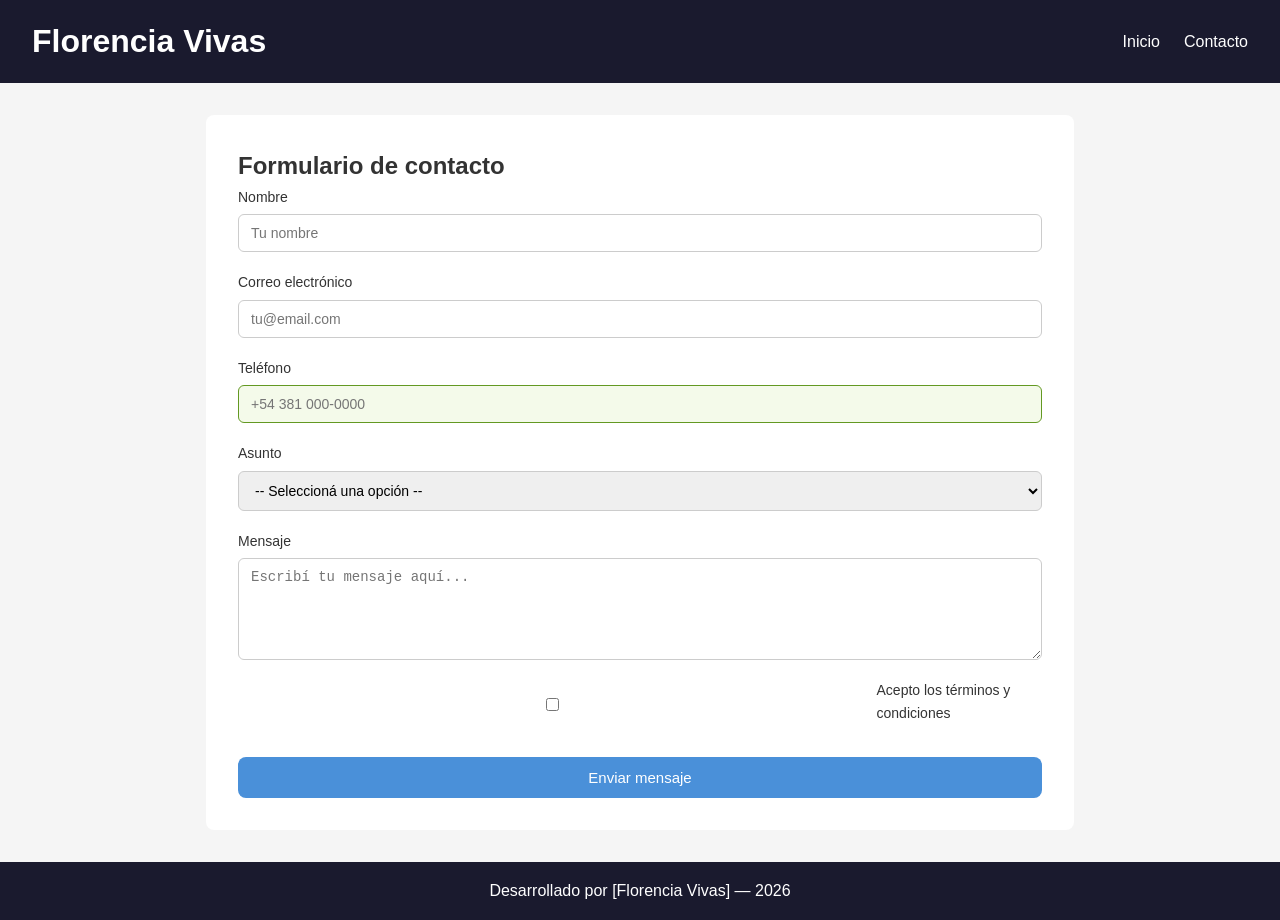
<file: Documents/vivas-florencia-mi-primer-sitio/contact.html>
<!DOCTYPE html>
<html lang="es">
<head>
  <meta charset="UTF-8">
  <meta name="viewport" content="width=device-width, initial-scale=1.0">
  <title>Contacto</title>
  <link rel="stylesheet" href="style-form.css">
</head>
<body>

  <header>
    <h1>Florencia Vivas</h1>
    <nav>
      <ul>
        <li><a href="index.html">Inicio</a></li>
        <li><a href="contact.html">Contacto</a></li>
      </ul>
    </nav>
  </header>

  <main>
    <section>
      <h2>Formulario de contacto</h2>

      <form action="#" method="post">

        <div class="campo">
          <label for="nombre">Nombre</label>
          <input type="text" id="nombre" name="nombre"
            placeholder="Tu nombre" required minlength="3">
        </div>

        <div class="campo">
          <label for="email">Correo electrónico</label>
          <input type="email" id="email" name="email"
            placeholder="tu@email.com" required>
        </div>

        <div class="campo">
          <label for="telefono">Teléfono</label>
          <input type="tel" id="telefono" name="telefono"
            placeholder="+54 381 000-0000"
            pattern="[\+]?[0-9\s\-]{7,15}">
        </div>

        <div class="campo">
          <label for="asunto">Asunto</label>
          <select id="asunto" name="asunto" required>
            <option value="">-- Seleccioná una opción --</option>
            <option value="consulta">Consulta general</option>
            <option value="presupuesto">Solicitar presupuesto</option>
            <option value="soporte">Soporte técnico</option>
          </select>
        </div>

        <div class="campo">
          <label for="mensaje">Mensaje</label>
          <textarea id="mensaje" name="mensaje"
            placeholder="Escribí tu mensaje aquí..."
            required minlength="10" rows="5"></textarea>
        </div>

        <div class="campo campo-checkbox">
          <input type="checkbox" id="terminos" name="terminos" required>
          <label for="terminos">Acepto los términos y condiciones</label>
        </div>

        <button type="submit">Enviar mensaje</button>

      </form>
    </section>
  </main>

  <footer>
    <p>Desarrollado por [Florencia Vivas] — 2026</p>
  </footer>

</body>
</html>
</file>
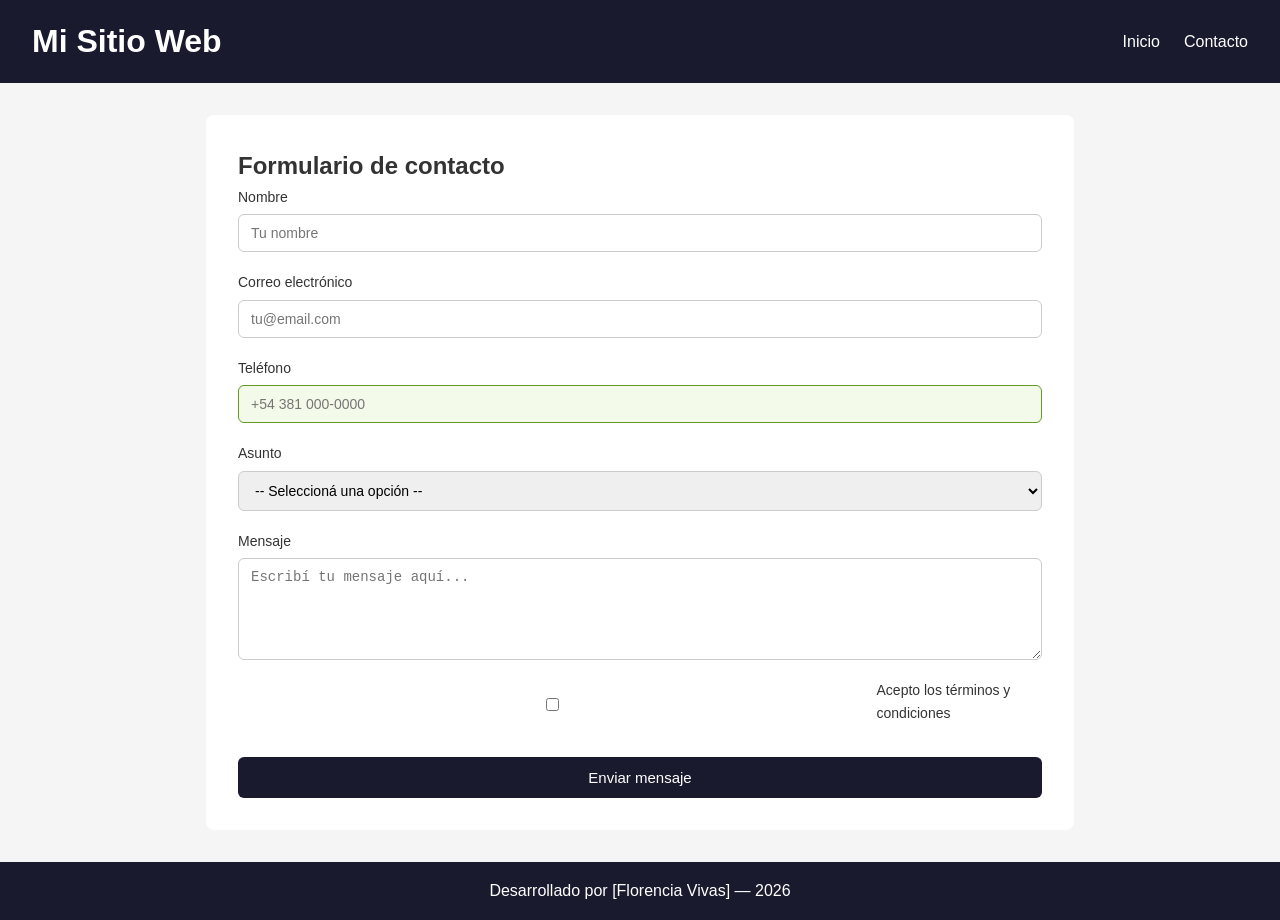
<file: Documents/vivas-florencia-mi-primer-sitio/Formulario/contact.html>
<!DOCTYPE html>
<html lang="es">
<head>
  <meta charset="UTF-8">
  <meta name="viewport" content="width=device-width, initial-scale=1.0">
  <title>Contacto</title>
  <link rel="stylesheet" href="style.css">
</head>
<body>

  <header>
    <h1>Mi Sitio Web</h1>
    <nav>
      <ul>
        <li><a href="index.html">Inicio</a></li>
        <li><a href="contact.html">Contacto</a></li>
      </ul>
    </nav>
  </header>

  <main>
    <section>
      <h2>Formulario de contacto</h2>

      <form action="#" method="post">

        <div class="campo">
          <label for="nombre">Nombre</label>
          <input type="text" id="nombre" name="nombre"
            placeholder="Tu nombre" required minlength="3">
        </div>

        <div class="campo">
          <label for="email">Correo electrónico</label>
          <input type="email" id="email" name="email"
            placeholder="tu@email.com" required>
        </div>

        <div class="campo">
          <label for="telefono">Teléfono</label>
          <input type="tel" id="telefono" name="telefono"
            placeholder="+54 381 000-0000"
            pattern="[\+]?[0-9\s\-]{7,15}">
        </div>

        <div class="campo">
          <label for="asunto">Asunto</label>
          <select id="asunto" name="asunto" required>
            <option value="">-- Seleccioná una opción --</option>
            <option value="consulta">Consulta general</option>
            <option value="presupuesto">Solicitar presupuesto</option>
            <option value="soporte">Soporte técnico</option>
          </select>
        </div>

        <div class="campo">
          <label for="mensaje">Mensaje</label>
          <textarea id="mensaje" name="mensaje"
            placeholder="Escribí tu mensaje aquí..."
            required minlength="10" rows="5"></textarea>
        </div>

        <div class="campo campo-checkbox">
          <input type="checkbox" id="terminos" name="terminos" required>
          <label for="terminos">Acepto los términos y condiciones</label>
        </div>

        <button type="submit">Enviar mensaje</button>

      </form>
    </section>
  </main>

  <footer>
    <p>Desarrollado por [Florencia Vivas] — 2026</p>
  </footer>

</body>
</html>
</file>
<file: Documents/vivas-florencia-mi-primer-sitio/style-form.css>
* {
  box-sizing: border-box;
  margin: 0;
  padding: 0;
}

body {
  font-family: sans-serif;
  line-height: 1.6;
  color: #333;
  background: #f5f5f5;
}

header {
  background: #1a1a2e;
  color: white;
  padding: 1rem 2rem;
  display: flex;
  align-items: center;
  justify-content: space-between;
}

nav ul {
  list-style: none;
  display: flex;
  gap: 1.5rem;
}

nav a {
  color: white;
  text-decoration: none;
}

nav a:hover {
  text-decoration: underline;
}

main {
  max-width: 900px;
  margin: 2rem auto;
  padding: 0 1rem;
}

section {
  background: white;
  padding: 2rem;
  border-radius: 8px;
  margin-bottom: 1.5rem;
}

footer {
  text-align: center;
  padding: 1rem;
  background: #1a1a2e;
  color: white;
  margin-top: 2rem;
}

/* Formulario — (d) estilos generales */
.campo {
  display: flex;
  flex-direction: column;
  margin-bottom: 1.2rem;
}

.campo label {
  font-size: 14px;
  margin-bottom: 6px;
  font-weight: 500;
}

.campo input,
.campo select,
.campo textarea {
  width: 100%;
  padding: 10px 12px;
  border: 1.5px solid #ccc;
  border-radius: 6px;
  font-size: 14px;
  outline: none;
}

/* (c) input:focus — borde azul y box-shadow */
input:focus,
select:focus,
textarea:focus {
  border-color: #378ADD;
  box-shadow: 0 0 0 3px rgba(55, 138, 221, 0.15);
}

/* (a) input:valid — borde verde y fondo claro */
input:valid,
select:valid,
textarea:valid {
  border-color: #639922;
  background-color: #f4faea;
}

/* (b) input:invalid — borde rojo, solo si el usuario ya escribió */
input:invalid:not(:placeholder-shown),
textarea:invalid:not(:placeholder-shown) {
  border-color: #E24B4A;
  background-color: #fff5f5;
}

/* Checkbox */
.campo-checkbox {
  flex-direction: row;
  align-items: center;
  gap: 10px;
}

/* Botón enviar */
button[type="submit"] {
  background-color: #4a90d9;
  color: white;
  border: none;
  padding: 12px 24px;
  border-radius: 8px;
  font-size: 15px;
  cursor: pointer;
  width: 100%;
  margin-top: 0.5rem;
}

button[type="submit"]:hover {
  background-color: #378ADD;
}
</file>
<file: Documents/vivas-florencia-mi-primer-sitio/Formulario/style.css>
* {
  box-sizing: border-box;
  margin: 0;
  padding: 0;
}

body {
  font-family: sans-serif;
  line-height: 1.6;
  color: #333;
  background: #f5f5f5;
}

header {
  background: #1a1a2e;
  color: white;
  padding: 1rem 2rem;
  display: flex;
  align-items: center;
  justify-content: space-between;
}

nav ul {
  list-style: none;
  display: flex;
  gap: 1.5rem;
}

nav a {
  color: white;
  text-decoration: none;
}

nav a:hover {
  text-decoration: underline;
}

main {
  max-width: 900px;
  margin: 2rem auto;
  padding: 0 1rem;
}

section {
  background: white;
  padding: 2rem;
  border-radius: 8px;
  margin-bottom: 1.5rem;
}

footer {
  text-align: center;
  padding: 1rem;
  background: #1a1a2e;
  color: white;
  margin-top: 2rem;
}

/* Formulario — (d) estilos generales */
.campo {
  display: flex;
  flex-direction: column;
  margin-bottom: 1.2rem;
}

.campo label {
  font-size: 14px;
  margin-bottom: 6px;
  font-weight: 500;
}

.campo input,
.campo select,
.campo textarea {
  width: 100%;
  padding: 10px 12px;
  border: 1.5px solid #ccc;
  border-radius: 6px;
  font-size: 14px;
  outline: none;
}

/* (c) input:focus — borde azul y box-shadow */
input:focus,
select:focus,
textarea:focus {
  border-color: #378ADD;
  box-shadow: 0 0 0 3px rgba(55, 138, 221, 0.15);
}

/* (a) input:valid — borde verde y fondo claro */
input:valid,
select:valid,
textarea:valid {
  border-color: #639922;
  background-color: #f4faea;
}

/* (b) input:invalid — borde rojo, solo si el usuario ya escribió */
input:invalid:not(:placeholder-shown),
textarea:invalid:not(:placeholder-shown) {
  border-color: #E24B4A;
  background-color: #fff5f5;
}

/* Checkbox */
.campo-checkbox {
  flex-direction: row;
  align-items: center;
  gap: 10px;
}

/* Botón enviar */
button[type="submit"] {
  background-color: #1a1a2e;
  color: white;
  border: none;
  padding: 12px 24px;
  border-radius: 6px;
  font-size: 15px;
  cursor: pointer;
  width: 100%;
  margin-top: 0.5rem;
}

button[type="submit"]:hover {
  background-color: #378ADD;
}
</file>
